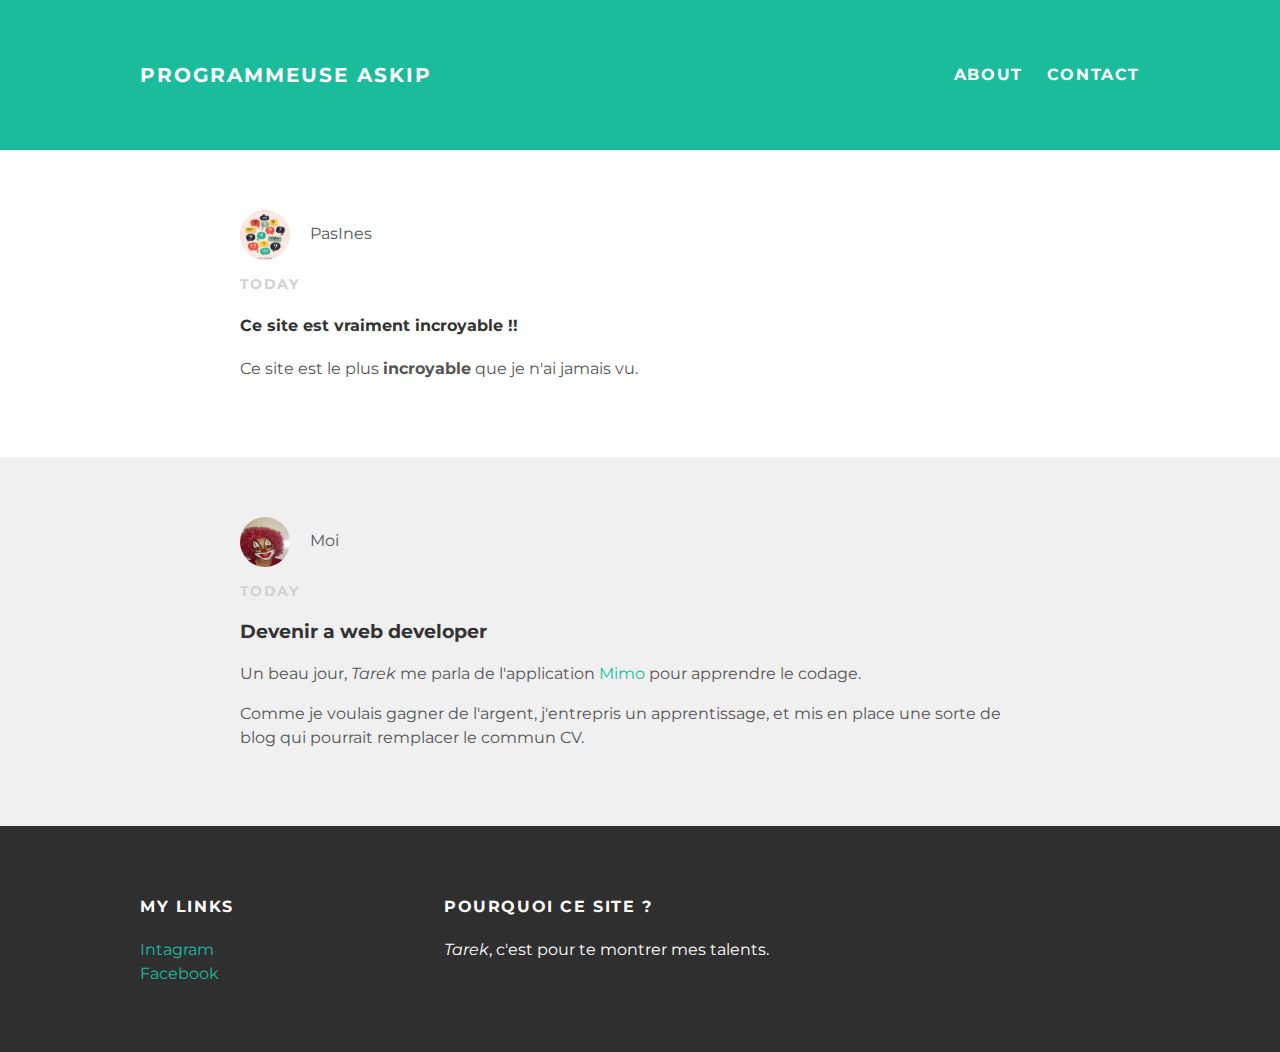
<file: index.html>
<!DOCTYPE html>
<html>
<head>
  <title> Programmeuse askip </title>
  <link rel="stylesheet" type="text/css" href="styles.css">
</head>
<body>
  <div id="header">
    <div class="container">
      <a id="header-title" href="index.html">Programmeuse askip</a>
      <ul id="header-nav">
        <li><a href="about.html"><strong>About</strong></a></li>
        <li><a href="mailto:inesjbiha@gmail.com"><strong>Contact</strong></a></li>
      </ul>
    </div>
  </div>
  <div id="content">
    <div class="post-container">
      <div class="post">
        <div class="post-author">
          <img src="notme.jpeg">
          <span>PasInes</span>
      </div>
      <p class="post-date">Today</p>
      <h4 class="post-title">Ce site est vraiment incroyable !!</h4>
      <div class="post-content">
        <p>Ce site est le plus <strong>incroyable</strong> que je n'ai jamais vu.</p>
      </div>
      </div>
    <div class="post-container">
      <div class="post">
        <div class="post-author">
          <img src="me.jpeg">
          <span>Moi</span>
        </div>
        <p class="post-date">Today</p>
        <h3 class="post-title">Devenir a web developer</h3>
        <div class="post-content">
          <p>Un beau jour, <em>Tarek</em> me parla de l'application <a href="https://getmimo.com">Mimo</a> pour apprendre le codage.</p>
          <p>Comme je voulais gagner de l'argent, j'entrepris un apprentissage, et mis en place une sorte de blog qui pourrait remplacer le commun CV.</p>
        </div>
        </div>
      </div>
    </div>
  </div>
  <div id="footer">
    <div class="container">

      <div class="column">
        <h4>My links</h4>
        <p>
          <a href="https://www.instagram.com/ines.jbi/">Intagram</a><br>
          <a href="https://www.facebook.com/ines.jbiha.1">Facebook</a>
        </p>
      </div>

      <div class="column">
        <h4>Pourquoi ce site ?</h4>
        <p><em>Tarek</em>, c'est pour te montrer mes talents.</p>
      </div>
    </div>
  </div>
</body>
</html>
</file>
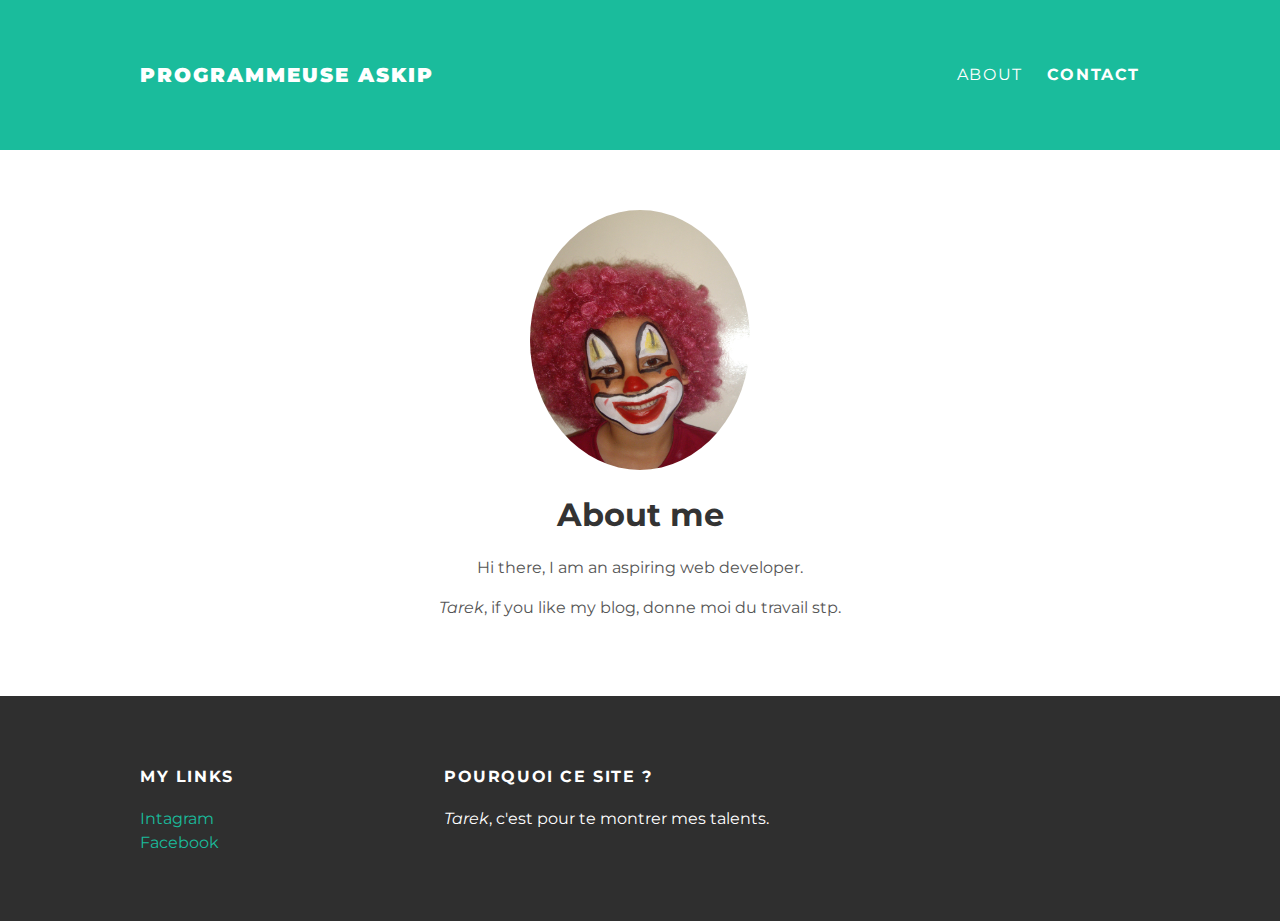
<file: about.html>
<!DOCTYPE html>
<html>
<head>
  <title> Programmeuse askip </title>
  <link rel="stylesheet" type="text/css" href="styles.css">
</head>
<body>
  <div id="header">
    <div class="container">
      <a id="header-title" href="index.html"><strong>Programmeuse askip</strong></a>
      <ul id="header-nav">
        <li><a href="about.html">About</a></li>
        <li><a href="mailto:inesjbiha@gmail.com"><strong>Contact</strong></a></li>
      </ul>
    </div>
  </div>
  <div id="content">
    <div class="container">
      <div class="about">
        <div class="about-author">
          <img src="me.jpeg" width="220" height="260">
        </div>
        <h1 class="about-title">About me</h3>
        <div class="about-content">
        <p>Hi there, I am an aspiring web developer.</p>
        <p><em>Tarek</em>, if you like my blog, donne moi du travail stp.</p>
        </div>
      </div>
    </div>
  </div>
  <div id="footer">
    <div class="container">
      <div class="column">
        <h4>My links</h4>
        <p>
          <a href="https://www.instagram.com/ines.jbi/">Intagram</a><br>
          <a href="https://www.facebook.com/ines.jbiha.1">Facebook</a>
        </p>
      </div>
      <div class="column">
        <h4>Pourquoi ce site ?</h4>
        <p><em>Tarek</em>, c'est pour te montrer mes talents.</p>
      </div>
    </div>
  </div>
</body>
</html>
</file>
<file: styles.css>
@import url(https://fonts.googleapis.com/css?family=Montserrat:400,700);
body{
  color: #555;
  margin: 0;

  font-family: 'Montserrat', sans-serif;
}

#header {
  background-color: #1abc9c;
  height: 150px;
  line-height: 150px;
}
#header a {
  color: white;
  text-decoration: none;

  text-transform: uppercase;
  letter-spacing: 0.1em;
}
#header a:hover {
  color: #222;
}

#header-title{
  display: block;
  float: left;

  font-size: 20px;
  font-weight: bold;
}

#header-nav{
  display: block;
  float: right;
  margin-top: 0px;
}

#header-nav li{
  display: inline;
  padding-left: 20px;
}

.container{
  max-width: 1000px;
  margin: 0 auto;
}

#footer {
  background-color: #2f2f2f;
  padding: 50px 0;
}
.column {
  min-width: 300px;
  display: inline-block;
  vertical-align: top;
}
#footer h4{
  color: white;
  text-transform: uppercase;
  letter-spacing: 0.1em;
}
#footer p {
  color: white;
}

a {
  color: #1abc9c;
  text-decoration: none;
}
a:hover {
  color: #F6A623;
}

.post, .about {
  max-width: 800px;
  margin: 0 auto;
  padding: 60px 0;
}

.post-author img {
  width: 50px;
  height: 50px;
  vertical-align: middle;
}
.post-author span {
  margin-left: 16px;
}
.post-date {
  color: #D2D2D2;

  font-size: 14px;
  font-weight: bold;

  text-transform: uppercase;
  letter-spacing: 0.1em;
}

h1, h2, h3, h4 {
  color: #333;
}

p {
  line-height: 1.5;
}

.about {
  text-align: center;
}

.post-author img, .about-author img {
  border-radius: 50%;
}
.post-container:nth-child(even) {
background-color: #F0F0F0;
}
</file>
